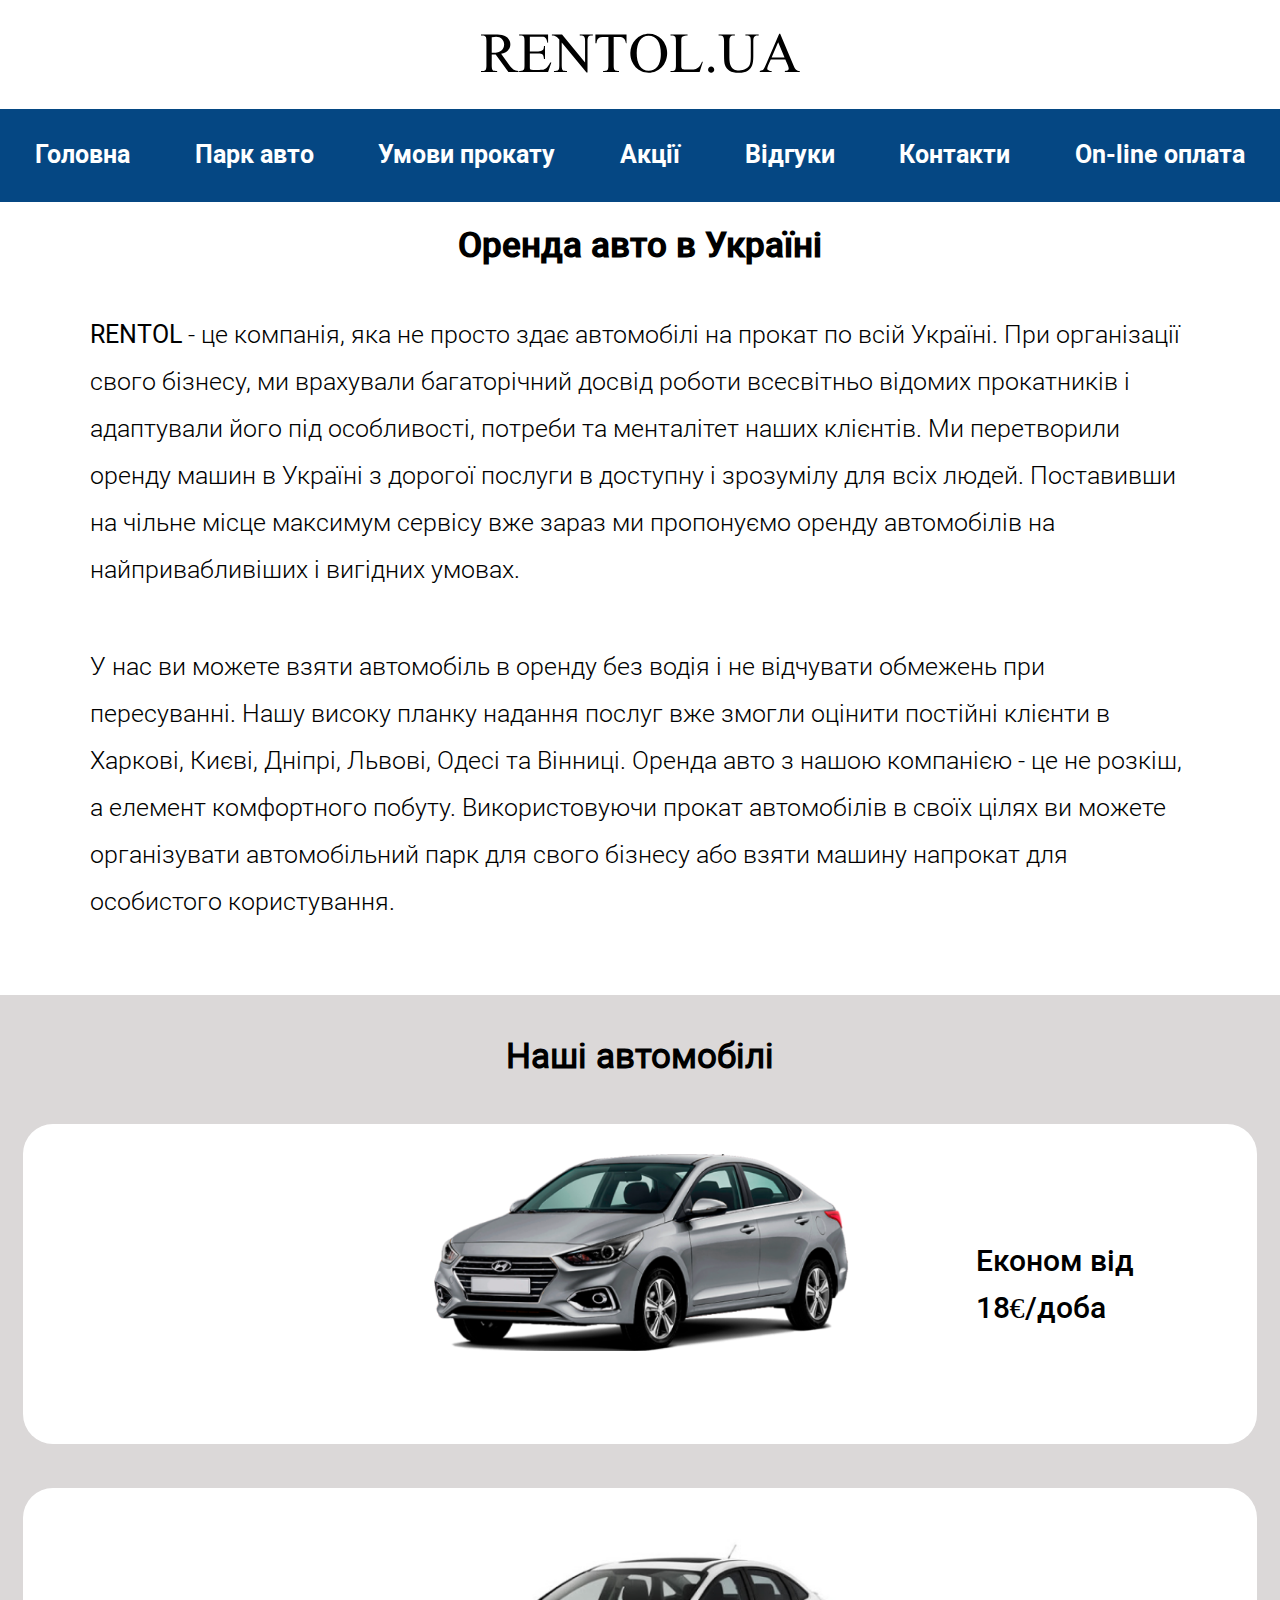
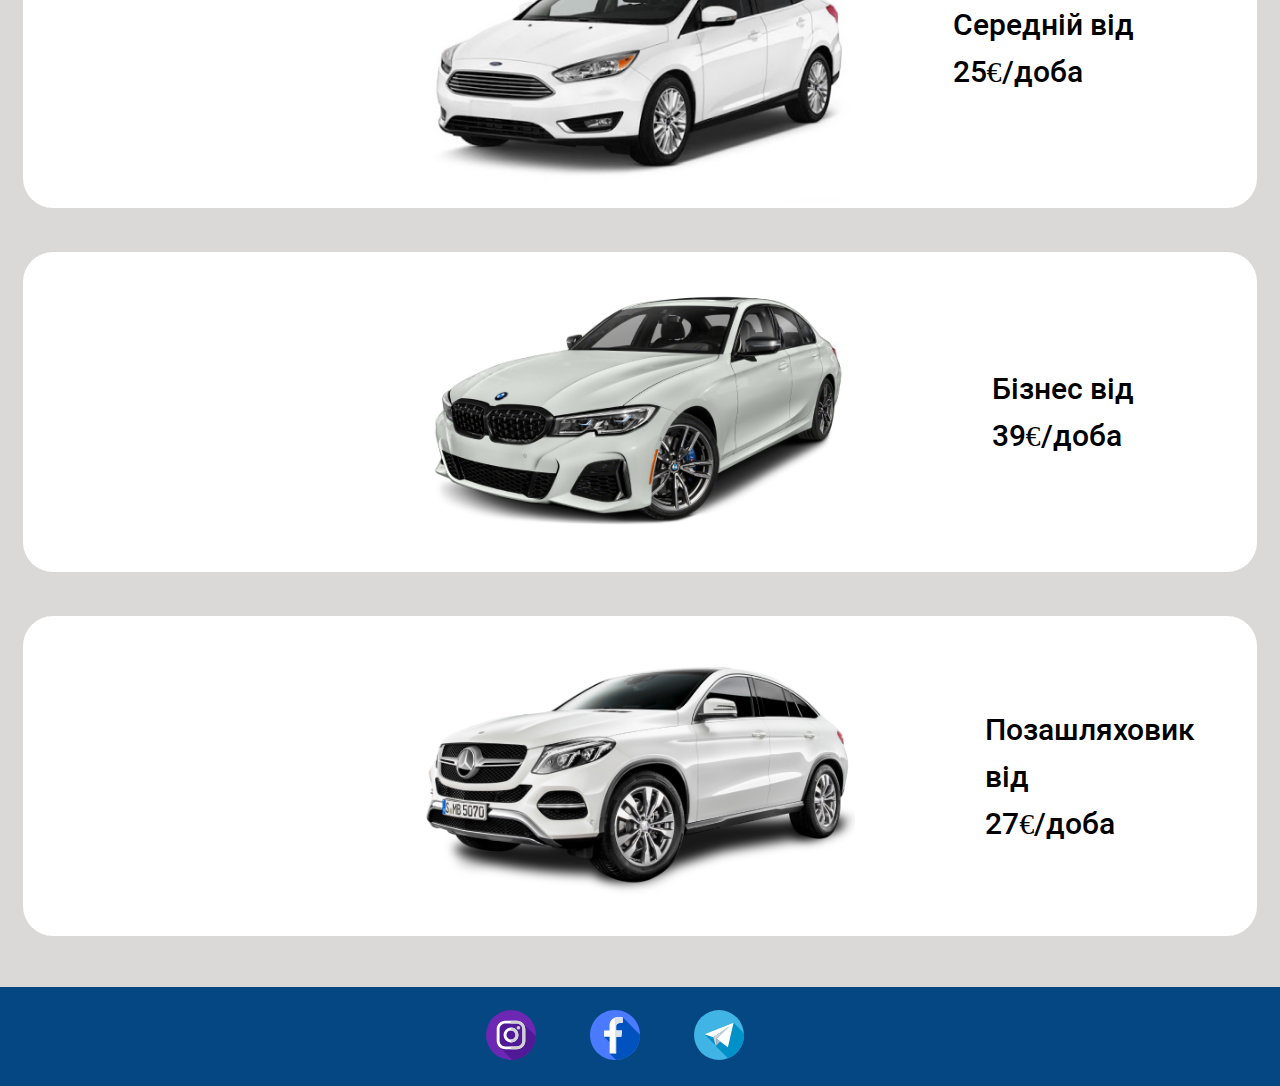
<file: index.html>
<!DOCTYPE html>
<html lang="uk">
<head>
    <!-- Global site tag (gtag.js) - Google Analytics -->
<script async src="https://www.googletagmanager.com/gtag/js?id=G-ZW5G822YKJ"></script>
<script>
  window.dataLayer = window.dataLayer || [];
  function gtag(){dataLayer.push(arguments);}
  gtag('js', new Date());

  gtag('config', 'G-ZW5G822YKJ');
</script>
    <meta charset="UTF-8">
    <meta http-equiv="X-UA-Compatible" content="IE=edge">
    <meta name="viewport" content="width=device-width, initial-scale=1.0">
    <link rel="stylesheet" href="./css/reset.css">
    <link rel="stylesheet" href="./css/style.css">
    <link rel="stylesheet" href="./css/media.css">
    <link rel="shortcut icon" href="./icons/r.svg" type="image/x-icon">
    <title>RENTOL.UA</title>
</head>
<body>
    <header class="header">
        <div class="header-logo">
            <img src="./icons/logo.svg" alt="logo" class="logo">
        </div>
        <nav class="header-nav">
            <ul class="header-menu">
                <li class="header-menu__item">
                    <a href="index.html">Головна</a>
                </li>

                <li class="header-menu__item">
                    <a href="poslygu.html">Парк авто</a>
                </li>

                <li class="header-menu__item">
                    <a href="ymovu.html">Умови прокату</a>
                </li>

                <li class="header-menu__item">
                    <a href="promotions.html">Акції</a>
                </li>

                <li class="header-menu__item">
                    <a href="#">Відгуки</a>
                </li>

                <li class="header-menu__item">
                    <a href="contacts.html">Контакти</a>
                </li>

                <li class="header-menu__item">
                    <a href="#">On-line оплата</a>
                </li>
                
            </ul>
            <img src="./icons/menu.svg" alt="menu" class="menu-btn">
        </nav>
    </header>

    <main class="main">
        <ul class="hide-menu">
            <li class="hide-menu__item">
                <a href="index.html">Головна</a>
            </li>
            <li class="hide-menu__item">
                <a href="poslygu.html">Парк авто</a>
            </li>
            <li class="hide-menu__item">
                <a href="ymovu.html">Умови прокату</a>
            </li>
            <li class="hide-menu__item">
                <a href="promotions.html">Акції</a>
            </li>
            <li class="hide-menu__item">
                <a href="#">Відгуки</a>
            </li>
            <li class="hide-menu__item">
                <a href="contacts.html">Контакти</a>
            </li>
            <li class="hide-menu__item">
                <a href="#">On-line оплата</a>
            </li>
        </ul>
        <div class="main-descr">
            <h2 class="main-descr__title">Оренда авто в Україні</h2>
            <p class="main-descr__text">
                <span>RENTOL</span> - це компанія, яка не просто здає автомобілі на прокат по всій Україні. При організації
                свого бізнесу, ми врахували багаторічний досвід роботи всесвітньо відомих прокатників і
                адаптували його під особливості, потреби та менталітет наших клієнтів. Ми перетворили оренду 
                машин в Україні з дорогої послуги в доступну і зрозумілу для всіх людей. Поставивши на чільне 
                місце максимум сервісу вже зараз ми пропонуємо оренду автомобілів на найпривабливіших і
                вигідних умовах.
            </p>
            <p class="main-descr__text">
                У нас ви можете взяти автомобіль в оренду без водія і не відчувати обмежень при пересуванні.
                Нашу високу планку надання послуг вже змогли оцінити постійні клієнти в Харкові, Києві, Дніпрі,
                Львові, Одесі та Вінниці. Оренда авто з нашою компанією - це не розкіш, а елемент комфортного
                побуту. Використовуючи прокат автомобілів в своїх цілях ви можете організувати автомобільний
                парк для свого бізнесу або взяти машину напрокат для особистого користування.
            </p>
        </div>
        <div class="main-cars">
            <h2 class="main-cars__title">Наші автомобілі </h2>
            <div class="main-cars__items">
                <div class="main-cars__item">
                    <div class="animations1">
                        <img src="./images/car-img-1.png" alt="car-img-1" class="cars-item__img">
                        <p class="cars-item__descr">Економ від<br>18&#8364;/доба</p>
                    </div>
                </div>
                <div class="main-cars__item">
                    <div class="animations2">
                        <img src="./images/car-img-2.png" alt="car-img-2" class="cars-item__img">
                        <p class="cars-item__descr">Середній від<br>25&#8364;/доба</p>
                    </div>
                </div>
                <div class="main-cars__item">
                    <div class="animations3">
                        <img src="./images/car-img-3.png" alt="car-img-3" class="cars-item__img">
                        <p class="cars-item__descr">Бізнес від<br>39&#8364;/доба</p>
                    </div>
                </div>
                <div class="main-cars__item">
                    <div class="animations4">
                        <img src="./images/car-img-4.png" alt="car-img-4" class="cars-item__img">
                        <p class="cars-item__descr">Позашляховик<br> від<br>27&#8364;/доба</p>
                    </div>
                </div>
            </div>
        </div>
    </main>

    <footer class="footer">
        
        <div class="social-icons">
            <a href="https://www.instagram.com/petyka_tetyka/">
                <img class="img_icons" src="./icons/instagram.svg" alt="instagram">
            </a>
            <a href="https://www.facebook.com/profile.php?id=100016563793793">
                <img class="img_icons" src="./icons/facebook.svg" alt="facebook">
            </a>
            <a href="https://web.telegram.org/#/@PetroTomin">
                <img class="img_icons" src="./icons/telegram.svg" alt="telegram" class="telegram">
            </a>
        </div>
    </footer>

    <script src="./js/script.js"></script>
</body>
</html>
</file>
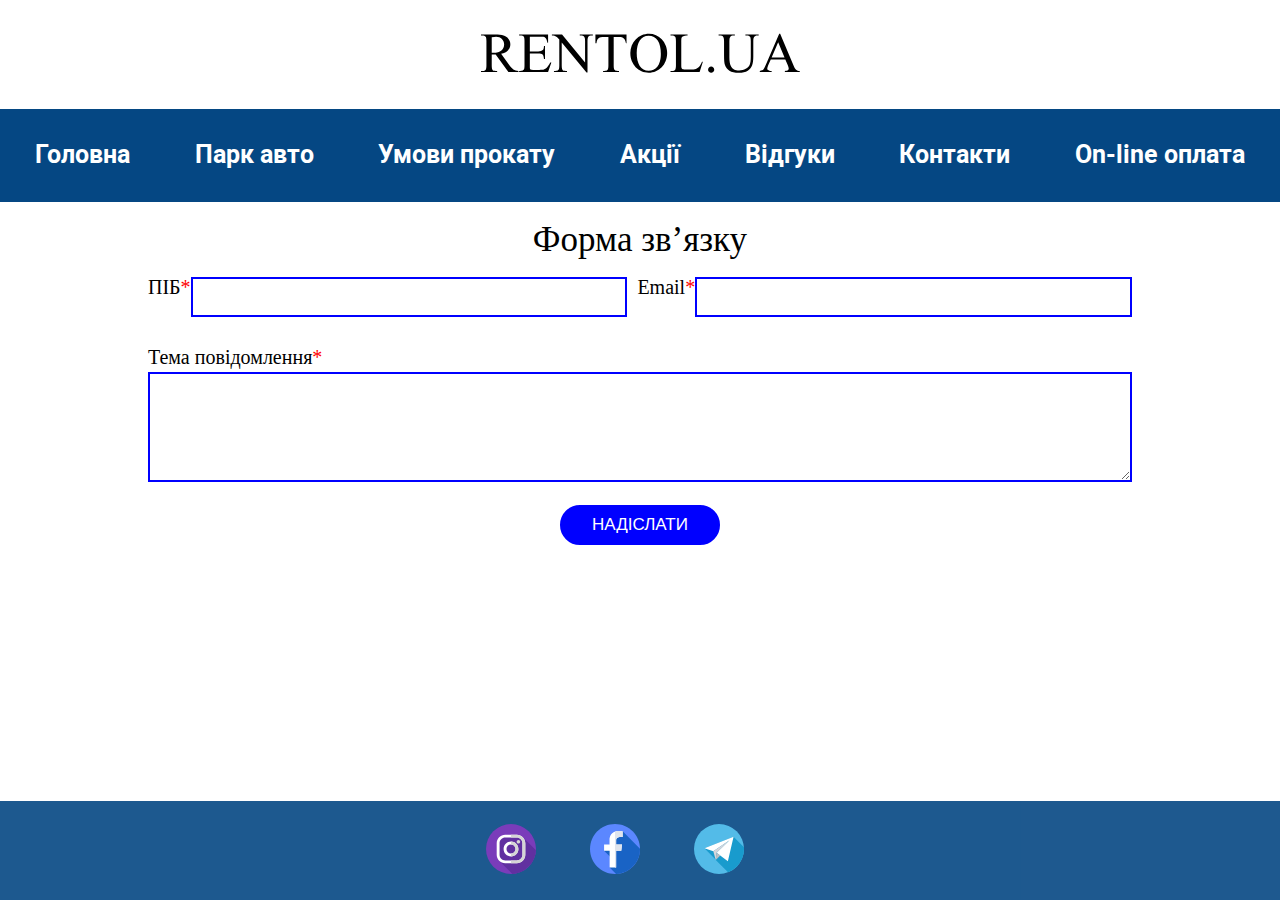
<file: contacts.html>
<!DOCTYPE html>
<html lang="uk">
<head>
    <!-- Global site tag (gtag.js) - Google Analytics -->
<script async src="https://www.googletagmanager.com/gtag/js?id=G-ZW5G822YKJ"></script>
<script>
  window.dataLayer = window.dataLayer || [];
  function gtag(){dataLayer.push(arguments);}
  gtag('js', new Date());

  gtag('config', 'G-ZW5G822YKJ');
</script>
    <meta charset="UTF-8">
    <meta http-equiv="X-UA-Compatible" content="IE=edge">
    <meta name="viewport" content="width=device-width, initial-scale=1.0">
    <link rel="stylesheet" href="./css/reset.css">
    <link rel="stylesheet" href="./css/style.css">
    <link rel="stylesheet" href="./css/media.css">
    <link rel="stylesheet" type="text/css" href="./css/contacts.css">
    <link rel="shortcut icon" href="./icons/r.svg" type="image/x-icon">
    <title>Контакти</title>
</head>
<body>
    <header class="header">
        <div class="header-logo">
            <img src="./icons/logo.svg" alt="logo" class="logo">
        </div>
        <nav class="header-nav">
            <ul class="header-menu">
                <li class="header-menu__item">
                    <a href="index.html">Головна</a>
                </li>
                <li class="header-menu__item">
                    <a href="poslygu.html">Парк авто</a>
                </li>
                <li class="header-menu__item">
                    <a href="ymovu.html">Умови прокату</a>
                </li>
                <li class="header-menu__item">
                    <a href="promotions.html">Акції</a>
                </li>
                <li class="header-menu__item">
                    <a href="#">Відгуки</a>
                </li>
                <li class="header-menu__item">
                    <a href="contacts.html">Контакти</a>
                </li>
                <li class="header-menu__item">
                    <a href="#">On-line оплата</a>
                </li>
            </ul>
            <img src="./icons/menu.svg" alt="menu" class="menu-btn">
        </nav>
    </header>

    <main class="main">
        <ul class="hide-menu">
            <li class="hide-menu__item">
                <a href="index.html">Головна</a>
            </li>
            <li class="hide-menu__item">
                <a href="poslygu.html">Парк авто</a>
            </li>
            <li class="hide-menu__item">
                <a href="ymovu.html">Умови прокату</a>
            </li>
            <li class="hide-menu__item">
                <a href="promotions.html">Акції</a>
            </li>
            <li class="hide-menu__item">
                <a href="#">Відгуки</a>
            </li>
            <li class="hide-menu__item">
                <a href="contacts.html">Контакти</a>
            </li>
            <li class="hide-menu__item">
                <a href="#">On-line оплата</a>
            </li>
        </ul>

        <div class="popup">
          <div class="popup__content">
            <div class="popup__title">Форма зв’язку</div>
              <form action="#" name="newform" method="post">
                <div class="form__inputs">
                  <p class="name">ПІБ<span class="red">*</span></p>  
                  <input type="text" name="">
                  <p class="name1">Email<span class="red">*</span></p>  
                  <input type="text" name="">
                </div> 
                  <p class="textareaa">Тема повідомлення<span class="red">*</span></p>
                <textarea name="text"></textarea> 
                <div class="button__block">
                    <input type="submit" value="НАДІСЛАТИ">
                </div>
              </form>
           </div>
          </div>
          
        </div>
    </main>

        


    <footer class="footer">
        
        <div class="social-icons">
            <a href="https://www.instagram.com/petyka_tetyka/">
                <img class="img_icons" src="./icons/instagram.svg" alt="instagram">
            </a>
            <a href="https://www.facebook.com/profile.php?id=100016563793793">
                <img class="img_icons" src="./icons/facebook.svg" alt="facebook">
            </a>
            <a href="https://web.telegram.org/#/@PetroTomin">
                <img class="img_icons" src="./icons/telegram.svg" alt="telegram" class="telegram">
            </a>
        </div>
    </footer>

    <script src="./js/script.js"></script>
</body>
</html>
</file>
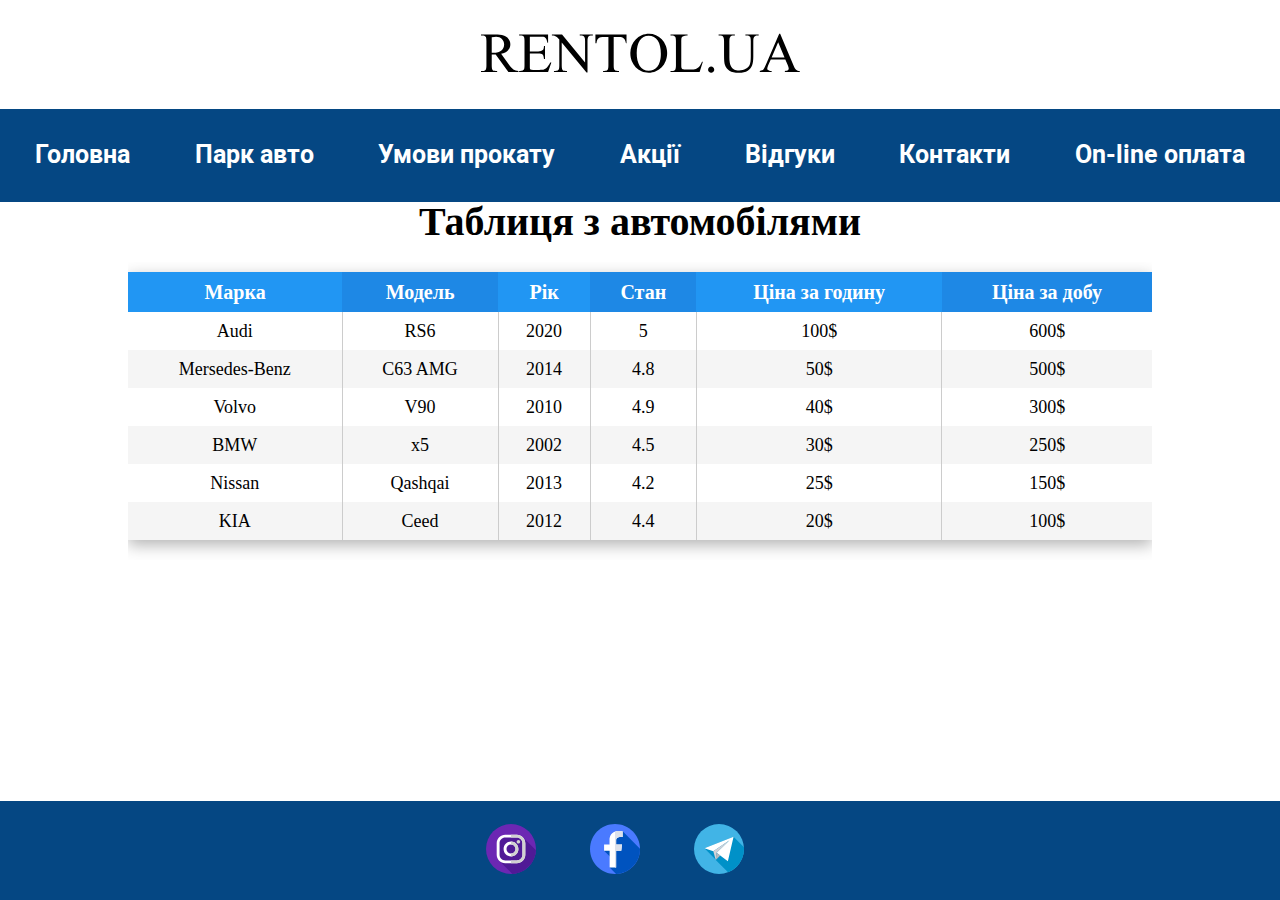
<file: poslygu.html>
<!DOCTYPE html>
<html lang="uk">
<head>
    <!-- Global site tag (gtag.js) - Google Analytics -->
<script async src="https://www.googletagmanager.com/gtag/js?id=G-ZW5G822YKJ"></script>
<script>
  window.dataLayer = window.dataLayer || [];
  function gtag(){dataLayer.push(arguments);}
  gtag('js', new Date());

  gtag('config', 'G-ZW5G822YKJ');
</script>
    <meta charset="UTF-8">
    <meta http-equiv="X-UA-Compatible" content="IE=edge">
    <meta name="viewport" content="width=device-width, initial-scale=1.0">
    <link rel="stylesheet" href="./css/reset.css">
    <link rel="stylesheet" href="./css/style.css">
    <link rel="stylesheet" href="./css/media.css">
    <link rel="stylesheet" href="./css/poslygu.css">
    <link rel="shortcut icon" href="./icons/r.svg" type="image/x-icon">
    <title>Послуги</title>
</head>
<body>
    <header class="header">
        <div class="header-logo">
            <img src="./icons/logo.svg" alt="logo" class="logo">
        </div>
        <nav class="header-nav">
            <ul class="header-menu">
                <li class="header-menu__item">
                    <a href="index.html">Головна</a>
                </li>
                <li class="header-menu__item">
                    <a href="poslygu.html">Парк авто</a>
                </li>
                <li class="header-menu__item">
                    <a href="ymovu.html">Умови прокату</a>
                </li>
                <li class="header-menu__item">
                    <a href="promotions.html">Акції</a>
                </li>
                <li class="header-menu__item">
                    <a href="#">Відгуки</a>
                </li>
                <li class="header-menu__item">
                    <a href="contacts.html">Контакти</a>
                </li>
                <li class="header-menu__item">
                    <a href="#">On-line оплата</a>
                </li>
            </ul>
            <img src="./icons/menu.svg" alt="menu" class="menu-btn">
        </nav>
    </header>

    <main class="main">
        <ul class="hide-menu">
            <li class="hide-menu__item">
                <a href="index.html">Головна</a>
            </li>
            <li class="hide-menu__item">
                <a href="poslygu.html">Парк авто</a>
            </li>
            <li class="hide-menu__item">
                <a href="ymovu.html">Умови прокату</a>
            </li>
            <li class="hide-menu__item">
                <a href="promotions.html">Акції</a>
            </li>
            <li class="hide-menu__item">
                <a href="#">Відгуки</a>
            </li>
            <li class="hide-menu__item">
                <a href="contacts.html">Контакти</a>
            </li>
            <li class="hide-menu__item">
                <a href="contacts.html">On-line оплата</a>
            </li>
        </ul>

        <h6>Таблиця з автомобілями</h6>
        
        <div class="table-responsive">
                    <table class="table__t">
                      <thead>
                        <tr>
                          <th>Марка</th>
                          <th>Модель</th>
                          <th>Рік</th>
                          <th>Стан</th>
                          <th>Ціна за годину</th>
                          <th>Ціна за добу</th>
                        </tr>
                      </thead>
                      
                      <tbody>
                        <tr>
                          <td>Audi</td>
                          <td>RS6</td>
                          <td>2020</td>
                          <td>5</td>
                          <td>100$</td>
                          <td>600$</td>
                        </tr>
                        <tr>
                          <td>Mersedes-Benz</td>
                          <td>C63 AMG</td>
                          <td>2014</td>
                          <td>4.8</td>
                          <td>50$</td>
                          <td>500$</td>
                        </tr>
                        <tr>
                           <td>Volvo</td>
                          <td>V90</td>
                          <td>2010</td>
                          <td>4.9</td>
                          <td>40$</td>
                          <td>300$</td>
                        </tr>
                        <tr>
                          <td>BMW</td>
                          <td>x5</td>
                          <td>2002</td>
                          <td>4.5</td>
                          <td>30$</td>
                          <td>250$</td>
                        </tr>
                        <tr>
                            <td>Nissan</td>
                          <td>Qashqai</td>
                          <td>2013</td>
                          <td>4.2</td>
                          <td>25$</td>
                          <td>150$</td>               
                        </tr>
                        <tr> 
                         <td>KIA</td>
                          <td>Ceed</td>
                          <td>2012</td>
                          <td>4.4</td>
                          <td>20$</td>
                          <td>100$</td>                  
                        </tr>
                       </tbody>  
                        </table>
                    </div> 



    <footer class="footer">
        
        <div class="social-icons">
            <a href="https://www.instagram.com/petyka_tetyka/">
                <img class="img_icons" src="./icons/instagram.svg" alt="instagram">
            </a>
            <a href="https://www.facebook.com/profile.php?id=100016563793793">
                <img class="img_icons" src="./icons/facebook.svg" alt="facebook">
            </a>
            <a href="https://web.telegram.org/#/@PetroTomin">
                <img class="img_icons" src="./icons/telegram.svg" alt="telegram" class="telegram">
            </a>
        </div>
    </footer>

    <script src="./js/script.js"></script>
</body>
</html>
</file>
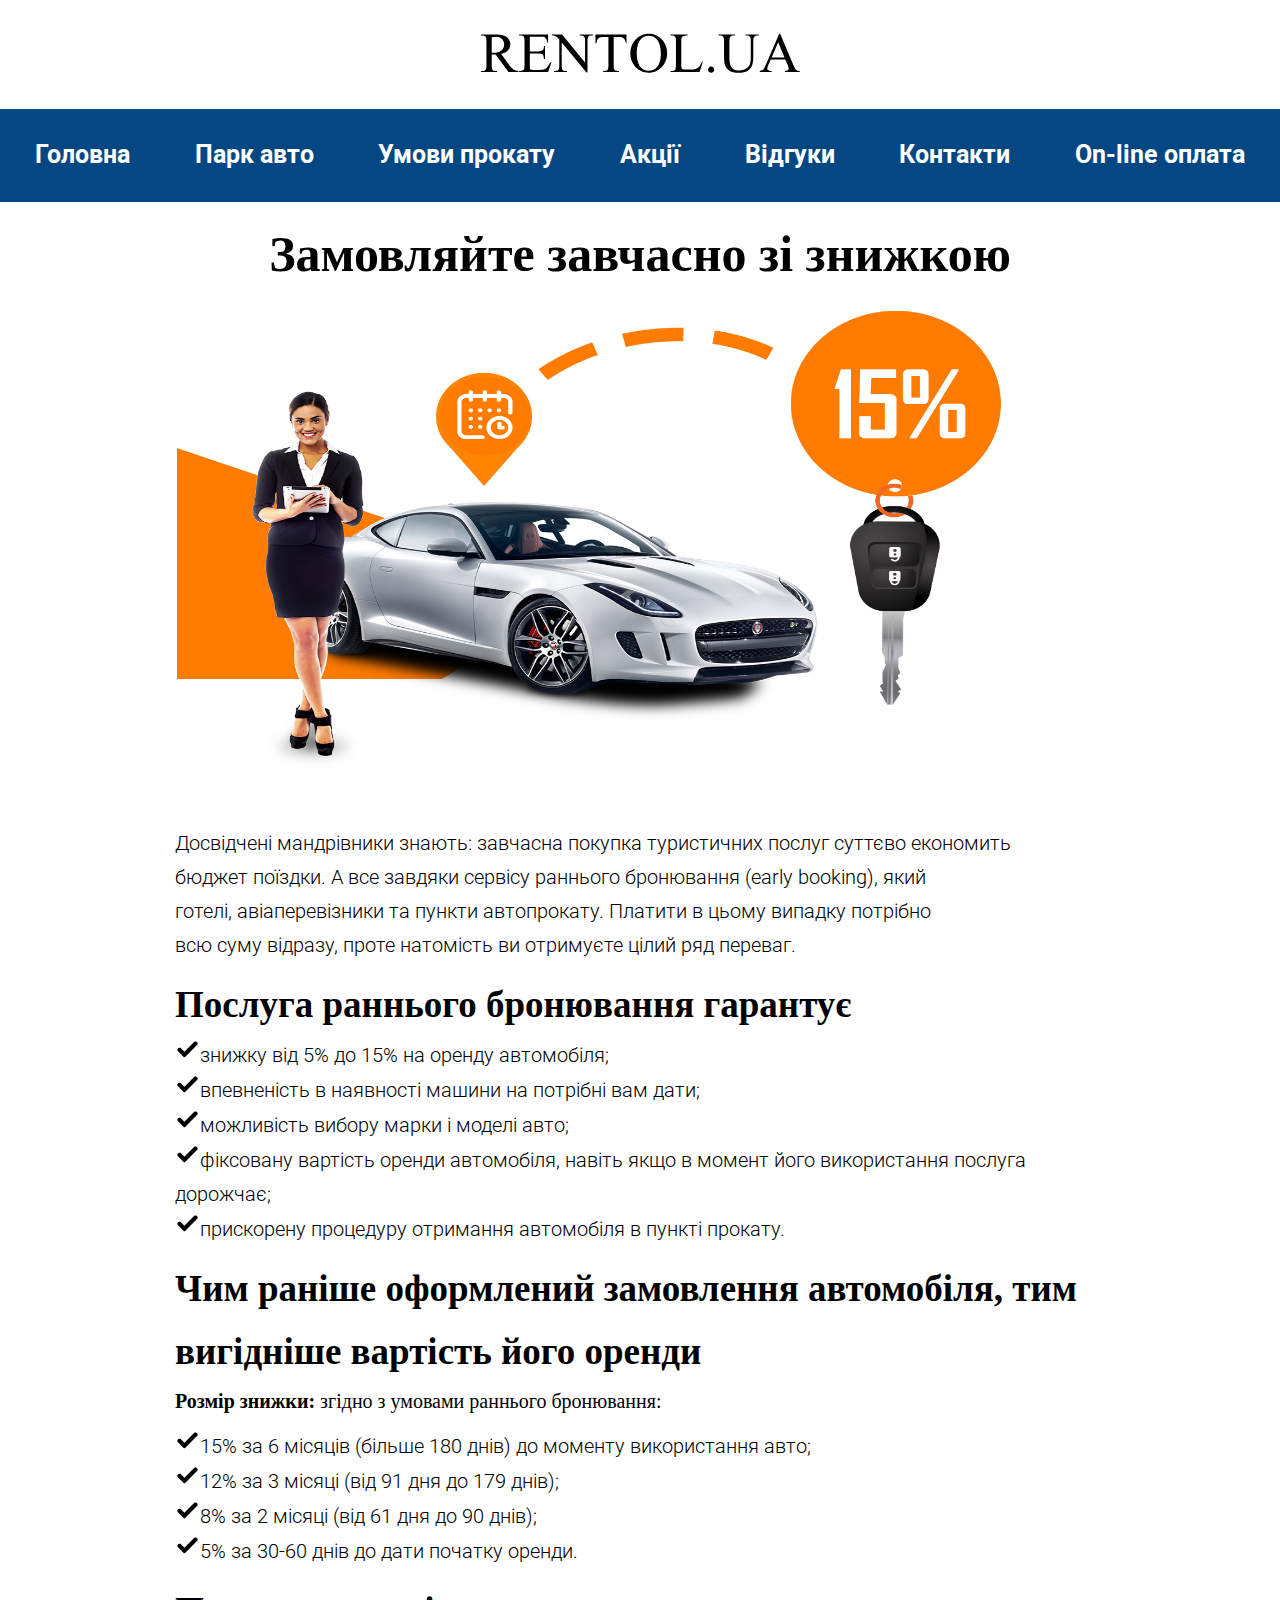
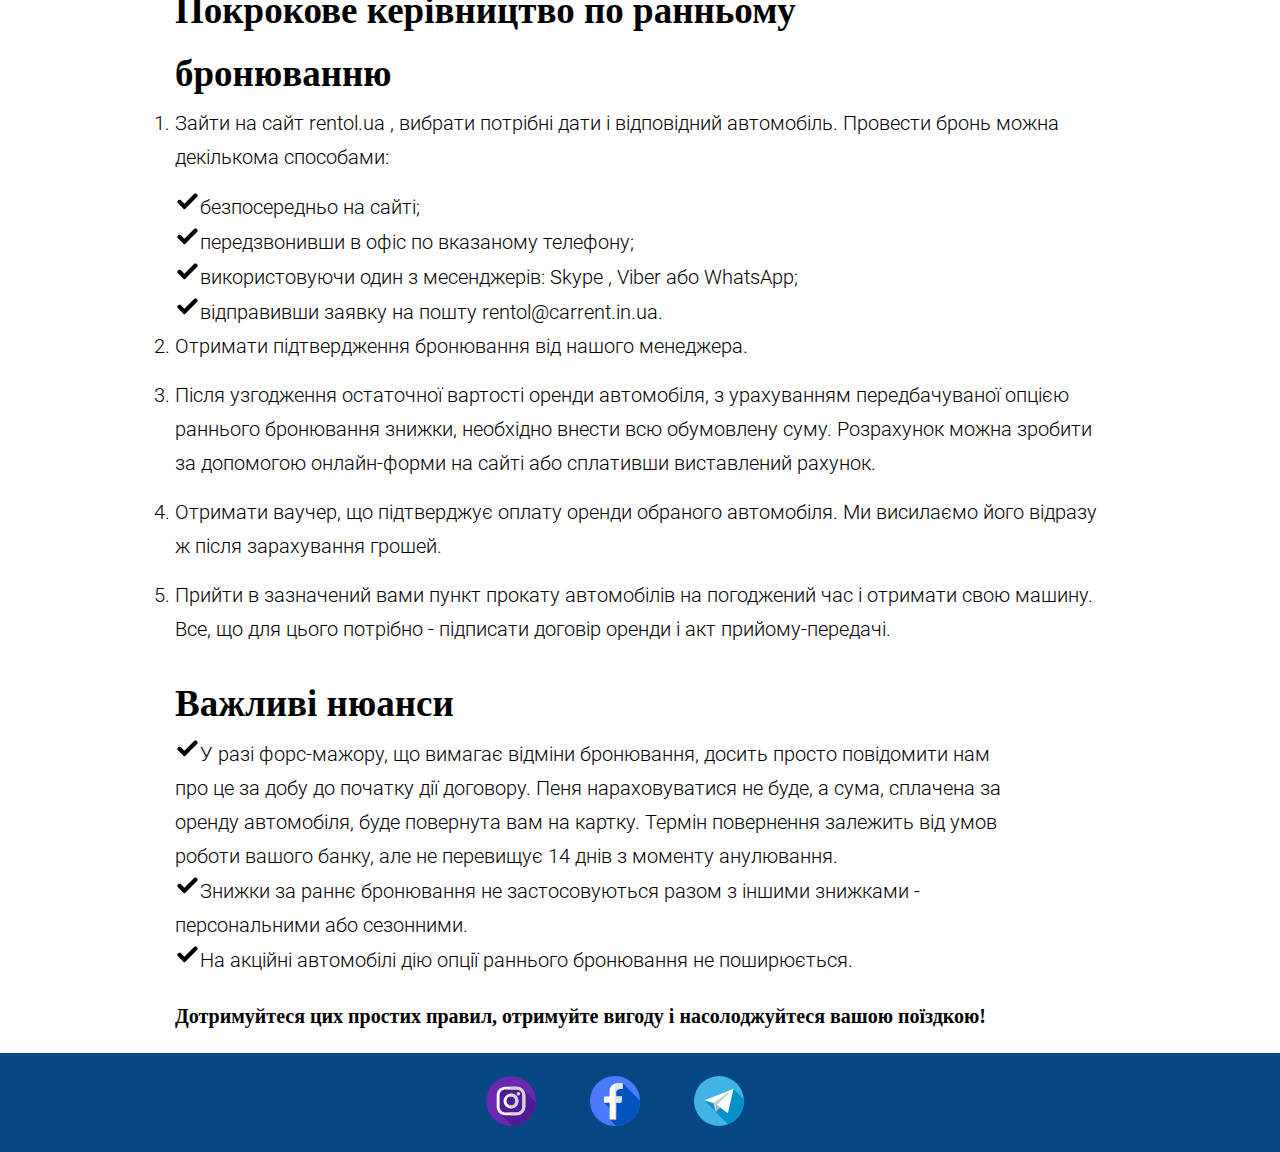
<file: promotions.html>
<!DOCTYPE html>
<html lang="uk">
<head>
    <meta charset="UTF-8">
    <meta http-equiv="X-UA-Compatible" content="IE=edge">
    <meta name="viewport" content="width=device-width, initial-scale=1.0">
    <link rel="stylesheet" href="./css/reset.css">
    <link rel="stylesheet" href="./css/style.css">
    <link rel="stylesheet" href="./css/media.css">
    <link rel="stylesheet" href="./css/promotions.css">
    <link rel="shortcut icon" href="./icons/r.svg" type="image/x-icon">
    <title>Акції</title>
</head>
<body>
    <header class="header">
        <div class="header-logo">
            <img src="./icons/logo.svg" alt="logo" class="logo">
        </div>
        <nav class="header-nav">
            <ul class="header-menu">
                <li class="header-menu__item">
                    <a href="index.html">Головна</a>
                </li>
                <li class="header-menu__item">
                    <a href="poslygu.html">Парк авто</a>
                </li>
                <li class="header-menu__item">
                    <a href="ymovu.html">Умови прокату</a>
                </li>
                <li class="header-menu__item">
                    <a href="promotions.html">Акції</a>
                </li>
                <li class="header-menu__item">
                    <a href="#">Відгуки</a>
                </li>
                <li class="header-menu__item">
                    <a href="contacts.html">Контакти</a>
                </li>
                <li class="header-menu__item">
                    <a href="#">On-line оплата</a>
                </li>
            </ul>
            <img src="./icons/menu.svg" alt="menu" class="menu-btn">
        </nav>
    </header>

    <main class="main">
        <ul class="hide-menu">
            <li class="hide-menu__item">
                <a href="index.html">Головна</a>
            </li>
            <li class="hide-menu__item">
                <a href="poslygu.html">Парк авто</a>
            </li>
            <li class="hide-menu__item">
                <a href="ymovu.html">Умови прокату</a>
            </li>
            <li class="hide-menu__item">
                <a href="promotions.html">Акції</a>
            </li>
            <li class="hide-menu__item">
                <a href="#">Відгуки</a>
            </li>
            <li class="hide-menu__item">
                <a href="contacts.html">Контакти</a>
            </li>
            <li class="hide-menu__item">
                <a href="#">On-line оплата</a>
            </li>
        </ul>

        <div class="content__iner">
           

            <div class="content__promotions">
                <h4>Замовляйте завчасно зі знижкою</h4>
                <img src="./images/promo.jpg" alt="promo" class="promo__img"><br>
                <div class="content__promotions_procaty">
                    <ol>
                        Досвідчені мандрівники знають: завчасна покупка туристичних послуг суттєво економить<br>

                        бюджет поїздки. А все завдяки сервісу раннього бронювання (early booking), який<br>
 
                         готелі, авіаперевізники та пункти автопрокату. Платити в цьому випадку потрібно<br>

                        всю суму відразу, проте натомість ви отримуєте цілий ряд переваг.<br>
                    </ol>
                    <h5>Послуга раннього бронювання гарантує</h5>
                    <ol>
                        <img src="./icons/check.svg" class="check">знижку від 5% до 15% на оренду автомобіля;<br>

                        <img src="./icons/check.svg" class="check">впевненість в наявності машини на потрібні вам дати;<br>

                        <img src="./icons/check.svg" class="check">можливість вибору марки і моделі авто;<br>

                        <img src="./icons/check.svg" class="check">фіксовану вартість оренди автомобіля, навіть якщо в момент його використання послуга<br>

                        дорожчає;<br>

                        <img src="./icons/check.svg" class="check">прискорену процедуру отримання автомобіля в пункті прокату.<br>
                    </ol>
                    <h5>Чим раніше оформлений замовлення автомобіля, тим вигідніше вартість його оренди
                    </h5>
                    <p class="up"><b>Розмір знижки:</b> згідно з умовами раннього бронювання:</p>
                    <ol>
                        <img src="./icons/check.svg" class="check">15% за 6 місяців (більше 180 днів) до моменту використання авто;<br>

                        <img src="./icons/check.svg" class="check">12% за 3 місяці (від 91 дня до 179 днів);<br>

                        <img src="./icons/check.svg" class="check">8% за 2 місяці (від 61 дня до 90 днів);<br>

                        <img src="./icons/check.svg" class="check">5% за 30-60 днів до дати початку оренди.<br>
                    </ol>
                    <h5>Покрокове керівництво по ранньому<br>
                        бронюванню<br>
                    </h5>
                    <ol><li class="find">Зайти на сайт rentol.ua , вибрати потрібні дати і відповідний автомобіль. Провести
 
                    бронь можна декількома способами:</li>
                    <p>
                        <img src="./icons/check.svg" class="check">безпосередньо на сайті;<br>

                        <img src="./icons/check.svg" class="check">передзвонивши в офіс по вказаному телефону;<br>

                        <img src="./icons/check.svg" class="check">використовуючи один з месенджерів: Skype , Viber або WhatsApp;<br>

                        <img src="./icons/check.svg" class="check">відправивши заявку на пошту rentol@carrent.in.ua.<br>
                    </p>
                        <li class="give">Отримати підтвердження бронювання від нашого менеджера.

                        <li class="after">Після узгодження остаточної вартості оренди автомобіля, з урахуванням передбачуваної

                        опцією раннього бронювання знижки, необхідно внести всю обумовлену суму. Розрахунок

                        можна зробити за допомогою онлайн-форми на сайті або сплативши виставлений
 
                        рахунок.</li>

                        <li class="get">Отримати ваучер, що підтверджує оплату оренди обраного автомобіля. Ми висилаємо

                        його відразу ж після зарахування грошей.</li>

                        <li class="cum">Прийти в зазначений вами пункт прокату автомобілів на погоджений час і отримати свою
 
                        машину. Все, що для цього потрібно - підписати договір оренди і акт прийому-передачі.</li></ol>
                    <h5>Важливі нюанси<br></h5>
                    <ol>
                        <img src="./icons/check.svg" class="check">У разі форс-мажору, що вимагає відміни бронювання, досить просто повідомити нам<br>
 
                        про це за добу до початку дії договору. Пеня нараховуватися не буде, а сума, сплачена за<br>
 
                        оренду автомобіля, буде повернута вам на картку. Термін повернення залежить від умов<br>
 
                        роботи вашого банку, але не перевищує 14 днів з моменту анулювання.<br>

                        <img src="./icons/check.svg" class="check">Знижки за раннє бронювання не застосовуються разом з іншими знижками -<br>

                        персональними або сезонними.<br>

                        <img src="./icons/check.svg" class="check">На акційні автомобілі дію опції раннього бронювання не поширюється.<br>
                    </ol>
                    <p class="down"><b>Дотримуйтеся цих простих правил, отримуйте вигоду і насолоджуйтеся вашою поїздкою!</b></p>
                </div>  
            </div>
        </div>
    </main>

     <footer class="footer">
        
        <div class="social-icons">
            <a href="https://www.instagram.com/petyka_tetyka/">
                <img class="img_icons" src="./icons/instagram.svg" alt="instagram">
            </a>
            <a href="https://www.facebook.com/profile.php?id=100016563793793">
                <img class="img_icons" src="./icons/facebook.svg" alt="facebook">
            </a>
            <a href="https://web.telegram.org/#/@PetroTomin">
                <img class="img_icons" src="./icons/telegram.svg" alt="telegram" class="telegram">
            </a>
        </div>
    </footer>

    <script src="./js/script.js"></script>
</body>
</html>
</file>
<file: css/style.css>
*,
*::before,
*::after {
    box-sizing: border-box;
}

@font-face {
    font-family: 'Roboto Bold';
    font-weight: normal;
    font-style: normal;
    src: url("../fonts/Roboto-Bold.woff") format("woff");
}
  
@font-face {
    font-family: 'Roboto Medium';
    font-weight: normal;
    font-style: normal;
    src: url("../fonts/Roboto-Medium.woff") format("woff");
}

@font-face {
    font-family: 'Roboto Regular';
    font-weight: normal;
    font-style: normal;
    src: url("../fonts/Roboto-Regular.woff") format("woff");
}
  
@font-face {
    font-family: 'Roboto Light';
    font-weight: normal;
    font-style: normal;
    src: url("../fonts/Roboto-Light.ttf");
}

body {
    color: #000000;
}

.r{
    width: 40px;
    height: auto;
    text-align: left;
}

.header-logo {
    padding: 33px 0;
    background: #FFFFFF;
    text-align: center;
}

.logo {
    width: 320px;
    height: auto;  
}

.header-nav {
    height: 93px;
    padding: 29px 35px;
    background: #054783;
}

.header-menu {
    display: flex;
    justify-content: space-between;
    align-items: center;
    list-style-type: none;
    transition: all 0.9s;
}
.header-menu__item{
    transition: all 0.7s;
}
.header-menu__item a {
    font-family: 'Roboto Bold';
    font-size: 25px;
    line-height: 33px;
    color: #FFFFFF;
    text-decoration: none;
    transition: color .4s ease-in-out;
    transition: all 0.9s;
}
.header-menu__item:hover{
  transform: scale(1.2);
  transition: all 0.5s;

}

.header-menu__item a:hover {
    color: #000;
}

.menu-btn {
    display: none;
    width: 56px;
    height: 54px;
}

.main {
    position: relative;
}

.hide-menu {
    display: none;
    position: absolute;
    left: 0;
    top: 0;
    width: 100%;
    text-align: center;
    background-color: #054783;
    padding: 10px;
}

.hide-menu__item {
    margin-bottom: 10px;
    transition: all 0.5s;
}

.hide-menu__item a {
    color: #FFFFFF;
    font-size: 20px;
    text-decoration: none;
    text-transform: uppercase;
    font-family: 'Roboto Bold';
    transition: color .3s ease-in-out;
}

.hide-menu__item a:hover {
    color: #000;
}

.hide-menu__item:last-child {
    margin-bottom: 5px;
}

.hide-menu.active {
    display: block;
}

.main-descr {
    padding: 20px 90px;
    background: #FFFFFF;
}

.main-descr__title {
    margin-bottom: 42px;
    text-align: center;
    font-family: 'Roboto Medium';
    font-size: 35px;
    line-height: 47px;
}

.main-descr__text {
    margin-bottom: 50px;
    font-family: 'Roboto Light';
    font-size: 25px;
    font-weight: 100;
    line-height: 47px;
}

.main-descr__text span {
    font-family: 'Roboto Regular';
}

.main-cars {
    padding: 38px 23px 51px;
    background: #DBD8D8;
}


.main-cars__title {
    margin-bottom: 44px;
    font-family: 'Roboto Regular';
    text-align: center;
    font-size: 35px;
    line-height: 47px;
}

.main-cars__item {
    position: relative;
    height: 320px;
    padding: 30px 0;
    margin-bottom: 44px;
    background: #FFFFFF;
    border-radius: 30px;
    text-align: center;
}

.main-cars__item:last-child {
    margin-bottom: 0;
}

.cars-item__img {
    height: auto;
    width: 430px;
}

.cars-item__descr {
    position: absolute;
    right: 10%;
    top: 50%;
    transform: translateY(-50%);
    font-family: 'Roboto Medium';
    font-size: 30px;
    line-height: 47px;
    text-align: left;
}

.main-cars__item:last-child
.cars-item__descr {
    right: 5%;
}
.animations1{
    transition: all 0.9s;
}
.animations2{
    transition: all 0.9s;
}
.animations3{
    transition: all 0.9s;
}
.animations4{
    transition: all 0.9s;
}
.animations1:hover{
    transition: all 0.6s;
    transform: translate(-200px);
}
.animations2:hover{
    transition: all 0.6s;
    transform: translate(-200px);
}
.animations3:hover{
    transition: all 0.6s;
    transform: translate(-200px);
}
.animations4:hover{
    transition: all 0.6s;
    transform: translate(-200px);
}
@media screen and (max-width: 1296px){
    .animations1:hover{
        transform: none;
    }
    .animations2:hover{
        transform: none;
    }
    .animations3:hover{
        transform: none;
    }
    .animations4:hover{
        transform: none;
    }
}


.footer {
    display: flex;
    justify-content: space-between;
    padding: 23px 0;
    background: #054783;
}

.footer-menu {
    display: flex;
    align-items: center;
    padding-left: 150px;
}

.footer-menu__item a {
    padding-right: 30px;
    font-family: 'Roboto Medium';
    font-size: 30px;
    line-height: 60px;
    text-decoration: none;
    color: #000;
    transition: color .3s ease-in-out;
}

.footer-menu__item a:hover {
    color: #FFFFFF;
}

.social-icons {
    margin: 0 auto;
}

.social-icons a {
    text-decoration: none;
}

.social-icons img {
    width: 50px;
    height: 50px;
    margin-right: 50px;
}
.img_icons{
   transition: all 0.9s;   
}
.img_icons:hover{
  transform: scale(1.5);
  transition: all 0.5s;
}
</file>
<file: css/media.css>
@media screen and (max-width: 1070px) {
    .header-nav {
        padding: 20px 9px;
    }

    .header-menu {
        display: none;
    }

    .menu-btn {
        display: block;
    }

    .main-descr {
        padding: 20px 40px;
    }
    .main-cars__item {
        padding: 0;
        display: flex;
        justify-content: center;
        align-items: center;
    }

    .cars-item__img {
        height: auto;
        width: 430px;
    }

    .cars-item__descr,
    .main-cars__item:last-child
    .cars-item__descr {
        top: 55px;
        left: 7px;
        font-size: 30px;
        line-height: 35px;
        margin-top: 5px;
    }

    .footer-menu {
        padding-left: 30px;
    }
}

@media screen and (max-width: 600px) {
    .cars-item__img {
        width: 70%;
    }

    .footer-menu {
        padding-left: 16px;
    }

    .footer-menu__item a {
        padding-right: 30px;
        font-size: 28px;
    }

    .footer-menu__item:last-child a {
        padding-right: 5px;
    }

    .social-icons {
        padding-right: 6px;
    }

    .social-icons img {
        width: 48px;
        height: 48px;
        margin-right: 19px;
    }

    .social-icons .telegram {
        margin-right: 0;
    }
    .form__inputs{
        display: flex;
        flex-direction: column;
        display: block;
        width: 100%;
    }
}

@media screen and (max-width: 500px) {
    .logo {
        width: 220px;
    }

    .main-descr {
        padding: 20px 32px 0;
    }

    .main-descr__title {
        margin-bottom: 22px;
        font-size: 28px;
        line-height: 33px;
    }

    .main-descr__text {
        margin-bottom: 40px;
        font-size: 27px;
        line-height: 32px;
    }

    .main-cars {
        padding: 38px 8px 51px;
    }
}

@media screen and (max-width: 465px) {
    .cars-item__img {
        width: 80%;
        margin-top: 30px;
    }
    .main-descr__text {
        font-size: 18px;
        line-height: 22px;
    }

    .footer-menu__item a {
        padding-right: 15px;
        font-size: 18px;
    }

    .social-icons {
        padding-right: 4px;
    }

    .social-icons img {
        width: 40px;
        height: 40px;
        margin-right: 30px;
    }

    .social-icons .telegram {
        margin-right: 0;
    }
    .popup__title {
    font-size: 30px;
    }
    p{
        font-size: 25px;
    }
}
</file>
<file: css/contacts.css>
body{
    overflow-x: hidden;
    overflow-y: hidden;
}
.popup{
    position: relative;
    top: 0;
    left: 0;
    width: 100%;
}
.im1{
    position: absolute;
    top: 0;
    left: 0;
    width: 1519px;
    height: auto;
    z-index: 1;
}
.popup__content{
    position: relative;
    color: black;
    width: 80%;
    padding: 20px;
    margin: 0 auto;
    z-index: 2;
}
.hide-menu{
    z-index: 5;
}

.popup__title{
    font-size: 35px;
    text-align: center;
}
p{
    font-size: 20px;
}

.red{
    color: red;
}
input{
    width: 100%;
    height: 40px;
    font-size: 17px;
    margin-bottom: 30px;
    padding: 0 7px; 
}
input:first-of-tipe{
   margin-right: 25px; 
}
textarea{
    width: 100%;
    height: 110px;
    padding: 4px 9px;
}
.textareaa{
    margin: 0 auto;
}
input, textarea{
    border: 2px solid blue;
}
.form__inputs{
    display: flex;
    margin-top: 20px;
}
.button__block{
   margin: 0 auto;
}
input[type=submit]{
    width: 160px;
    height: 40px;
    background-color: blue; 
    color: white;
    margin-right: 0;
    margin-top: 20px;
    border-radius: 80px;
    cursor: pointer;
    display: block;
    margin: 20px auto;
    transition: all 0.5s;
}
input[type=submit]:hover{
    background-color: red;
    color: black;
    transition: all 0.3s ease 0s;

}
.name1{
    margin-left: 10px;
}
.textareaa{
    margin-bottom: 5px;
}
.footer{
    position: fixed;
    left: 0;
    bottom: 0;
    width: 100%;
    z-index: 2;
    opacity: 0.9;
}

@media(max-width: 642px){
    .form__inputs{
        width: 100%;
        display: flex;
        flex-direction: column;
    }
    .popup__title{
        font-size: 25px;
    }
    p{
        font-size: 20px;
    }
    .button__block{
        display: block;
        margin: 0 auto;
    }
    body{
        overflow-y: scroll;
    }
    .im1{
    height: 118%;
    width: 100%;
    }
}
@media(max-width: 555px){
    .footer{
        position: relative;
        left: 0;
        bottom: 0;
        width: 100%;
        margin-top: 10px;
    }
}
</file>
<file: css/poslygu.css>
.footer{
    position: fixed;
    left: 0;
    bottom: 0;
    width: 100%;
}
h6{
	font-size: 40px;
	text-align: center;
	margin-bottom: 15px;
}

th{
    font-size: 20px;
    background-color: #1e88e5;
    color: white;
}
td{
    font-size: 18px;
}
.table__t{
    margin-top: 10px;
    margin-bottom: 20px;
    width: 100%;
    box-shadow: 0px 5px 15px rgba(0, 0, 0, 0.3);
    border-collapse: collapse;
}
.table__t th, .table__t td{
    text-align: center;
    padding: 10px;
}
.table__t th:nth-child(odd){  /*Ð½ÐµÐ¿Ð°Ñ€Ð½Ð¸Ð¼Ð¸*/
    background: #2196f3;
}
.table__t tr:nth-child(even){ /*Ð¿Ð°Ñ€Ð½Ð¸Ð¼Ð¸*/
    background: #f5f5f5;
}
.table__t td:not(:last-child){ /*Ð´Ð»Ñ Ð²ÑÑ–Ñ… ÐºÑ€Ñ–Ð¼ Ð¾ÑÑ‚Ð°Ð½Ð½ÑŒÐ¾Ñ—*/
    border-right: 1px solid #ccc;
}
.table__t tr{
    transition: all 0.4s;
}
.table__t tr:hover{
    background-color: #ccc; 
}
.table-responsive{
    width: 80%;
    margin: 0 auto;
    overflow-x: auto;
    margin-top: 20px;
}
.hide-menu{
	top: -20px;
}
@media(max-width: 555px){
	.footer{
		position: relative;
    	left: 0;
    	bottom: 0;
    	width: 100%;
    	margin-top: 10px;
	}
}
</file>
<file: css/promotions.css>
body{
	overflow-y: scroll;
}
.header{
	position: relative;
	top: 0;
	left: 0;
	width: 100%;
}

.content__iner{
	max-width: 100%;
	max-height: auto;
	overflow-x: hidden;
}

.content__promotions{
	color: black;
	position: relative;
	top: 0;
	left: 0;
	width: 100%;
	z-index: 2;
	line-height: 1.7;
}
h4{
	margin-top: 10px;
	font-size: 50px;
	text-align: center;
}


img.promo__img{
	display: block;
	width: 927px;
    height: 502px;
	margin-bottom: 5px;
	margin: 0 auto;
	
}


.content__promotions_procaty{
	width: 50em;
	font-size: 20px;
	margin-top: 10px;
	padding: 0 35px;
	display: flex;
	flex-direction: column;
	margin: 0 auto;
	margin-right: auto;
	margin-left: auto;
}

h5{
	font-size: 37px;
	padding-top: 5px;
}

.check{
	width: 25px;
	height: 25px;
	
}

li.find{
	padding-bottom: 15px;
}

li.give{
	padding-bottom: 15px;
}

li.after{
	padding-bottom: 15px;
}

li.get{
	padding-bottom: 15px;
}

li.cum{
	padding-bottom: 15px;
}

p.up{
	padding-bottom: 10px;
}

ol{
	padding-bottom: 7px;
	font-family: 'Roboto Light';
}


p.down{
	padding-top: 15px;
    padding-bottom: 20px;
}

.footer{
    position: relative;
    left: 0;
    bottom: 0;
    width: 100%;
}

@media screen and (max-width: 1070px){
	.content__promotions{
	color: black;
	position: relative;
	top: 0;
	left: 0;
	width: 100%;
	z-index: 2;
	line-height: 1.7;
}
h4{
	margin-top: 10px;
	font-size: 50px;
	text-align: center;
}


img.promo__img{
	display: block;
	width: 927px;
    height: 502px;
	margin-bottom: 5px;
	margin: 0 auto;
	
}


.content__promotions_procaty{
	width: 50em;
	font-size: 20px;
	margin-top: 10px;
	padding: 0 35px;
	display: flex;
	flex-direction: column;
	margin: 0 auto;
	margin-right: auto;
	margin-left: auto;
}

h5{
	font-size: 37px;
	padding-top: 5px;
}

.check{
	width: 25px;
	height: 25px;
	
}

li.find{
	padding-bottom: 15px;
}

li.give{
	padding-bottom: 15px;
}

li.after{
	padding-bottom: 15px;
}

li.get{
	padding-bottom: 15px;
}

li.cum{
	padding-bottom: 15px;
}

p.up{
	padding-bottom: 10px;
}

ol{
	padding-bottom: 7px;
	font-family: 'Roboto Light';
}


p.down{
	padding-top: 15px;
    padding-bottom: 20px;
}

}

@media screen and (max-width: 350px){
	h4{
	margin-top: 10px;
	font-size: 30px;
	text-align: center;
}

img.promo__img{
	display: block;
	width: 320px;
    height: auto;
	margin-bottom: 5px;
	margin: 0 auto;
	
}

.content__promotions_procaty{
	width: 50em;
	font-size: 20px;
	margin-top: 10px;
	padding: 0 35px;
	display: flex;
	flex-direction: column;
	margin: 0 auto;
	margin-right: auto;
	margin-left: auto;
}

ol{
	font-size: 25px;
	padding-bottom: 7px;
	font-family: 'Roboto Light';
}


}
</file>
